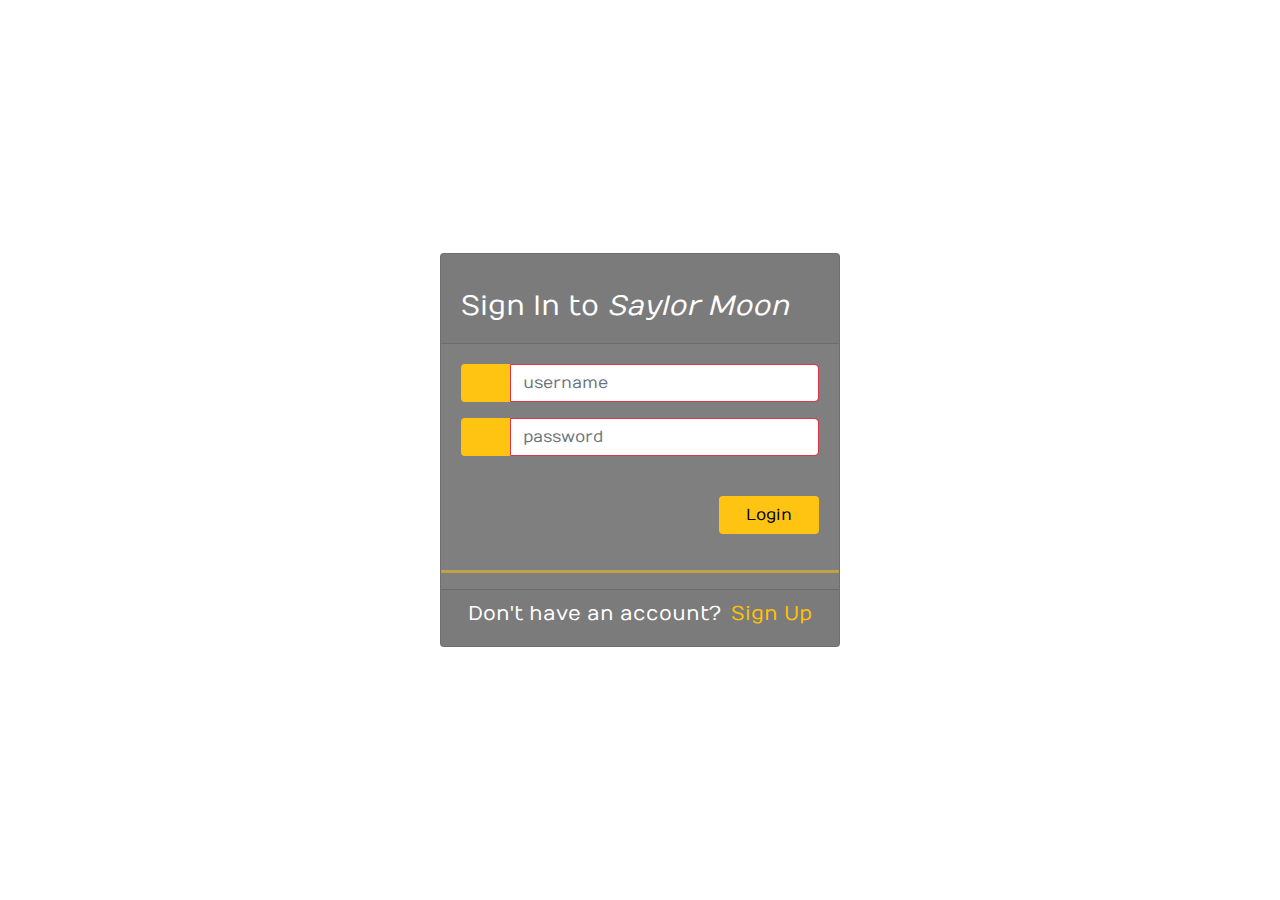
<file: src/main/resources/static/index.html>
<!DOCTYPE html>
<html lang="es">

<head>
    <meta charset="UTF-8">
    <meta http-equiv="X-UA-Compatible" content="IE=edge">
    <meta name="viewport" content="width=device-width, initial-scale=1.0">

    <title>Login Page</title>
    <!--Made with love by Mutiullah Samim -->
    <link href="//maxcdn.bootstrapcdn.com/bootstrap/4.1.1/css/bootstrap.min.css" rel="stylesheet" id="bootstrap-css">
    <!--Bootsrap 4 CDN-->
    <link rel="stylesheet" href="https://stackpath.bootstrapcdn.com/bootstrap/4.1.3/css/bootstrap.min.css"
        integrity="sha384-MCw98/SFnGE8fJT3GXwEOngsV7Zt27NXFoaoApmYm81iuXoPkFOJwJ8ERdknLPMO" crossorigin="anonymous">

    <!--Fontawesome CDN-->
    <link rel="stylesheet" href="https://use.fontawesome.com/releases/v5.3.1/css/all.css"
        integrity="sha384-mzrmE5qonljUremFsqc01SB46JvROS7bZs3IO2EmfFsd15uHvIt+Y8vEf7N7fWAU" crossorigin="anonymous">

    <!--Custom styles-->
    <link rel="stylesheet" type="text/css" href="./assets/css/styles.css">
</head>

<body onload="ponerNombre()">
    <div class="container">
        <div class="d-flex justify-content-center h-100">
            <div class="card" style="height: auto !important; width: 400px; ">
                <div class="card-header">
                    <br>
                    <h3>Sign In to <i>Saylor Moon</i></h3>
                </div>
                <div class="card-body">
                    <form id="frmlogin" class="was-validated">

                        <div class="input-group form-group">
                            <div class="input-group-prepend">
                                <span class="input-group-text"><i class="fas fa-at"></i></span>
                            </div>
                            <input type="email" class="form-control" placeholder="username" aria-describedby="emailHelp"
                                id="email" required>
                        </div>

                        <div class="input-group form-group">
                            <div class="input-group-prepend">
                                <span class="input-group-text"><i class="fas fa-key"></i></span>
                            </div>
                            <input type="password" class="form-control" id="pass" placeholder="password" required>
                        </div>
                        <br>
                        <div class="d-none text-center text-danger" id="bad-request">
                            <p>
                                La combinacion de correo electronico/contraseña que has introducido es incorrecta.
                            </p>
                        </div>
                        <div class="form-group">
                            <input type="submit" value="Login" class="btn float-right login_btn">
                        </div>
                    </form>
                </div>

                <hr style="border-color:  #FFC312; border-width: 3px; opacity: 50%; ">

                <div class="card-footer">
                    <div class="d-flex justify-content-center links">
                        <h5>
                            Don't have an account?
                            <a href="SingUp.html" class="text-warning">
                                Sign Up
                            </a>
                            <br>
                        </h5>

                    </div>
                </div>
            </div>
        </div>
    </div>



    <script src="//maxcdn.bootstrapcdn.com/bootstrap/4.1.1/js/bootstrap.min.js"></script>
    <script src="//cdnjs.cloudflare.com/ajax/libs/jquery/3.2.1/jquery.min.js"></script>
    <!------ Include the above in your HEAD tag ---------->
    <script src="./assets/js/Custome/index.js"></script>

    <script src="assets/js/Custome/nombre.js"></script>

    <script type="text/javascript">
        window.onload = ponerNombre();
    </script>

</body>

</html>
</file>
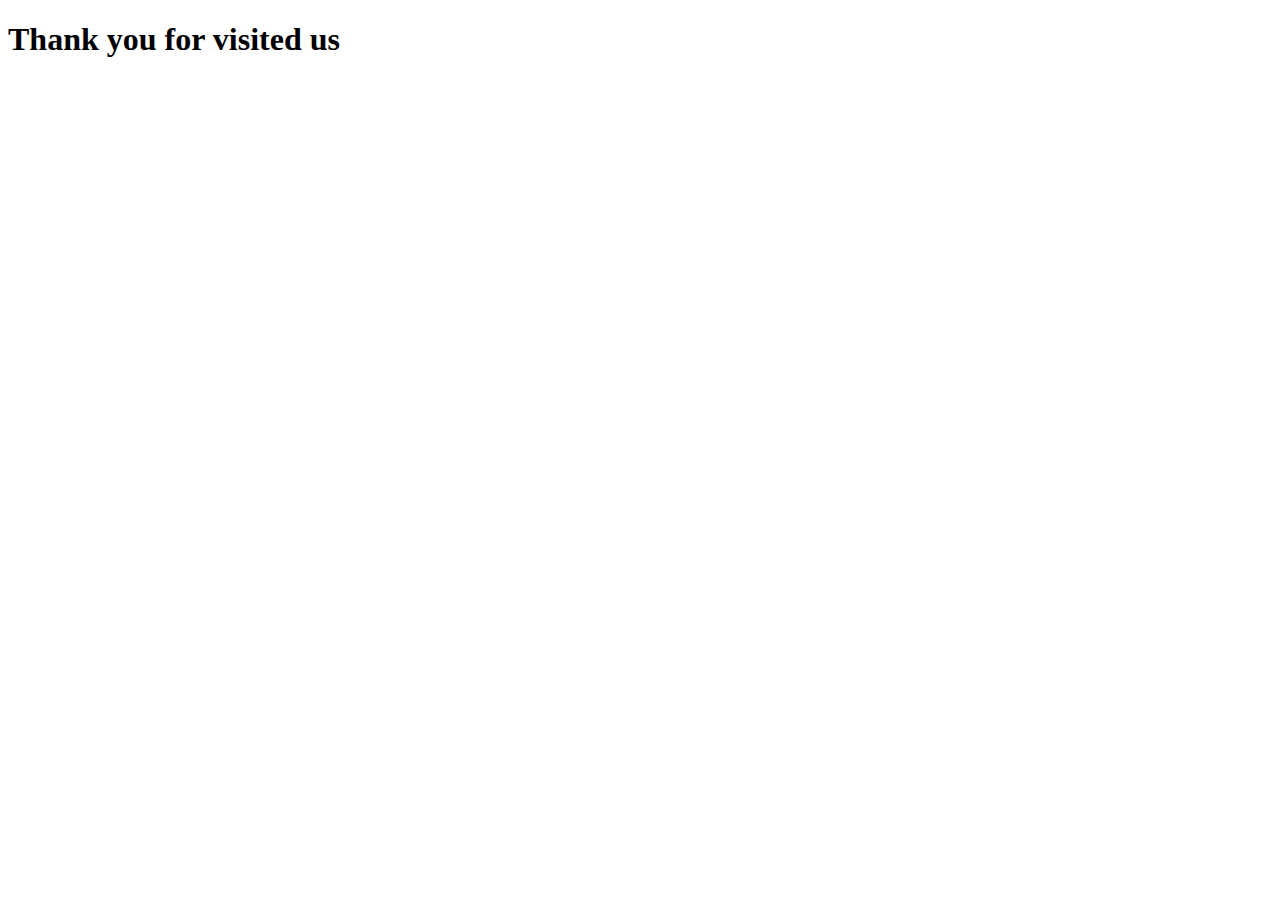
<file: src/main/resources/static/Logout.html>
<!DOCTYPE html>
<html lang="es">

<head>
  <meta charset="UTF-8">
  <meta http-equiv="X-UA-Compatible" content="IE=edge">
  <meta name="viewport" content="width=device-width, initial-scale=1.0">
  <META HTTP-EQUIV="REFRESH" CONTENT="1; URL=/index.html">
  <title>Logout Page</title>

</head>

<body>

  <h1>Thank you for visited us</h1>

</body>

</html>
</file>
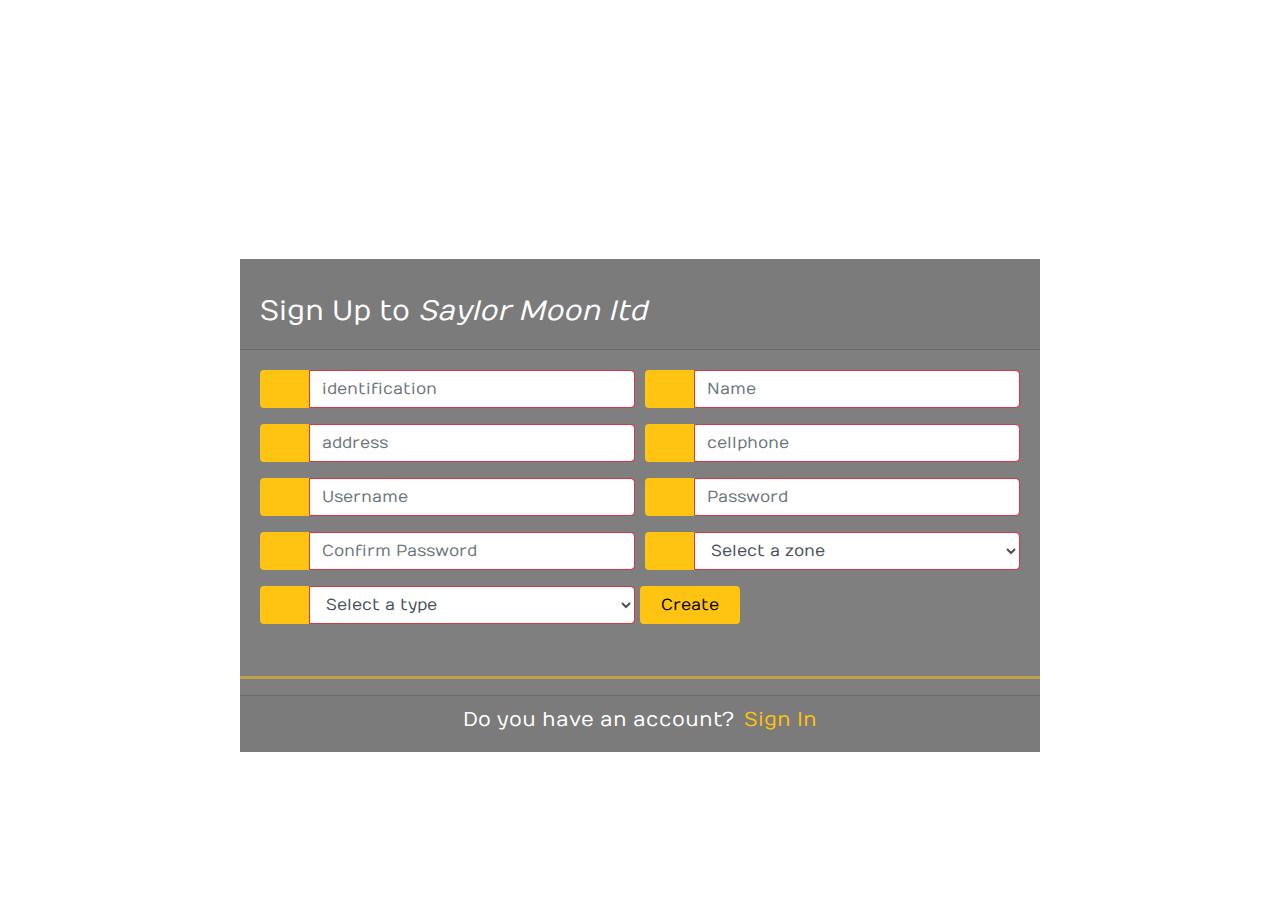
<file: src/main/resources/static/SingUp.html>
<!DOCTYPE html>
<html lang="es">

<head>
    <meta charset="UTF-8">
    <meta http-equiv="X-UA-Compatible" content="IE=edge">
    <meta name="viewport" content="width=device-width, initial-scale=1.0">

    <title>Sing Up</title>
    <!--Made with love by Mutiullah Samim -->

    <link href="//maxcdn.bootstrapcdn.com/bootstrap/4.1.1/css/bootstrap.min.css" rel="stylesheet" id="bootstrap-css">
    <!--Bootsrap 4 CDN-->
    <link rel="stylesheet" href="https://stackpath.bootstrapcdn.com/bootstrap/4.1.3/css/bootstrap.min.css"
        integrity="sha384-MCw98/SFnGE8fJT3GXwEOngsV7Zt27NXFoaoApmYm81iuXoPkFOJwJ8ERdknLPMO" crossorigin="anonymous">

    <!--Fontawesome CDN-->
    <link rel="stylesheet" href="https://use.fontawesome.com/releases/v5.3.1/css/all.css"
        integrity="sha384-mzrmE5qonljUremFsqc01SB46JvROS7bZs3IO2EmfFsd15uHvIt+Y8vEf7N7fWAU" crossorigin="anonymous">

    <!--Custom styles-->
    <link rel="stylesheet" type="text/css" href="./assets/css/styles.css">
</head>

<body onload="ponerNombre()">
    <div class="container">
        <div class="d-flex justify-content-center ">
            <div class="card-sing-up" style="height: auto !important; width: 800px; margin-top: 10%!important">
                <div class="card-header">
                    <br>
                    <h3>Sign Up to <i>Saylor Moon ltd</i></h3>
                </div>
                <div class="card-body">
                    <form id="frmSignUp" action="" method="" class="was-validated" data-toggle="validator">
                        <div class="row">
                            <div class="responsive">
                                <div id="form" class="col-12 col-sm-12	col-md-12 col-lg-12	col-xl-12">
                                    <div class="form-row">

                                        <!-- <div class="input-group form-group col-6 col-sm-6 col-md-6 col-lg-6	col-xl-6">
                                            <div class="input-group-prepend">
                                                <span class="input-group-text"><i class="fas fa-hashtag"></i></span>
                                            </div>
                                            <input type="number" class="form-control" placeholder="id" id="id"
                                                minlength="5" placeholder="Type your Id" required>
                                        </div> -->

                                        <div class="input-group form-group col-6 col-sm-6 col-md-6 col-lg-6	col-xl-6">
                                            <div class="input-group-prepend">
                                                <span class="input-group-text"><i class="fas fa-id-card"></i></span>
                                            </div>
                                            <input type="text" class="form-control" placeholder="identification"
                                                id="identification" minlength="5" placeholder="Type your Identification"
                                                onchange="validateIdentificacion_()" required>
                                        </div>

                                        <div class="input-group form-group col-6 col-sm-6 col-md-6 col-lg-6	col-xl-6">
                                            <div class="input-group-prepend">
                                                <span class="input-group-text"><i class="fas fa-user"></i></span>
                                            </div>
                                            <input type="text" class="form-control" placeholder="Name" id="name"
                                                minlength="5" onchange="validateName_()" required>
                                        </div>

                                        <div class="input-group form-group col-6 col-sm-6 col-md-6 col-lg-6	col-xl-6">
                                            <div class="input-group-prepend">
                                                <span class="input-group-text"><i
                                                        class="fas fa-map-marker-alt"></i></span>
                                            </div>
                                            <input type="text" class="form-control" placeholder="address" id="address"
                                                minlength="5" onchange="validateAddress_()" required>
                                        </div>

                                        <div class="input-group form-group col-6 col-sm-6 col-md-6 col-lg-6	col-xl-6">
                                            <div class="input-group-prepend">
                                                <span class="input-group-text"><i class="fas fa-mobile-alt"></i></span>
                                            </div>
                                            <input type="number" class="form-control" placeholder="cellphone"
                                                id="cellphone" minlength="5" onchange="validateCellPhone_()" required>
                                        </div>

                                        <div class="input-group form-group col-6 col-sm-6 col-md-6 col-lg-6	col-xl-6">
                                            <div class="input-group-prepend">
                                                <span class="input-group-text"><i class="fas fa-at"></i></span>
                                            </div>
                                            <input type="email" class="form-control" placeholder="Username"
                                                onchange="ValidateEmail_()" aria-describedby="emailHelp" id="email"
                                                minlength="5" required>
                                        </div>

                                        <div class="input-group form-group col-6 col-sm-6 col-md-6 col-lg-6	col-xl-6">
                                            <div class="input-group-prepend">
                                                <span class="input-group-text"><i class="fas fa-key"></i></span>
                                            </div>
                                            <input type="password" class="form-control" id="pass" placeholder="Password"
                                                onchange="validatePassword_()" maxlength="15" minlength="6" required>
                                        </div>

                                        <div class="input-group form-group col-6 col-sm-6 col-md-6 col-lg-6	col-xl-6">
                                            <div class="input-group-prepend">
                                                <span class="input-group-text"><i class="fas fa-key"></i></span>
                                            </div>
                                            <input type="password" class="form-control" id="passConfir"
                                                onchange="validatePassword_()" placeholder="Confirm Password"
                                                maxlength="15" minlength="6" required>
                                        </div>

                                        <div class="input-group form-group col-6 col-sm-6 col-md-6 col-lg-6	col-xl-6">
                                            <div class="input-group-prepend">
                                                <span class="input-group-text"><i class="fas fa-globe-asia"></i></span>
                                            </div>
                                            <select class="form-control" name="zone" id="zone" required>
                                                <option value="" selected>
                                                    Select a zone
                                                </option>
                                                <option value="COMUNA_1_NORTE">
                                                    COMUNA1 NORTE
                                                </option>
                                                <option value="COMUNA_2_NORTORIENTAL">
                                                    COMUNA 2 NORTORIENTAL
                                                </option>
                                                <option value="COMUNA_3_SAN_FRANCISCO"> COMUNA 3 SAN FRANCISCO</option>
                                                <option value="COMUNA_4_OCCIDENTAL">
                                                    COMUNA 4 OCCIENTAL
                                                </option>
                                                <option value="COMUNA_5_GARCIA_ROVIRA">
                                                    COMUNA 5 GARCIA ROVIRA
                                                </option>
                                                <option value="COMUNA_6_LA_CONCORDIA">
                                                    COMUNA 6 LA CONCORDIA
                                                </option>
                                                <option value="COMUNA_7_LA_CIUDADELA">
                                                    COMUNA 7 LA CIUDADELA
                                                </option>
                                                <option value="COMUNA_8_SUR_OCCIDENTE">
                                                    COMUNA 8 SUR OCCIDENTE
                                                </option>
                                                <option value="COMUNA_9_LA_PEDREGOSA">
                                                    COMUNA 9 LA PEDREGOSA
                                                </option>
                                                <option value="COMUNA_10_PROVENZA">
                                                    COMUNA 10 PROVENZA
                                                </option>
                                                <option value="COMUNA_11_SUR">
                                                    COMUNA 11 SUR
                                                </option>
                                                <option value="COMUNA_12_CABECERA_DEL_LLANO">
                                                    COMUNA 12 CABECERA DEL LLANO
                                                </option>
                                                <option value="COMUNA_13_ORIENTAL">
                                                    COMUNA 13 ORIENTAL
                                                </option>
                                                <option value="COMUNA_14_MORRORICO">
                                                    COMUNA 14 MORRORICO
                                                </option>
                                                <option value="COMUNA_15_CENTRO">
                                                    COMUNA 15 CENTRO
                                                </option>
                                                <option value="COMUNA_16_LAGOS_DEL_CACIQUE">
                                                    COMUNA 16 LAGOS DEL CACIQUE
                                                </option>
                                                <option value="COMUNA_17_MUTIS">
                                                    COMUNA 17 MUTIS
                                                </option>
                                            </select>
                                        </div>

                                        <div class="input-group form-group col-6 col-sm-6 col-md-6 col-lg-6	col-xl-6">
                                            <div class="input-group-prepend">
                                                <span class="input-group-text"><i class="fas fa-user-lock"></i></span>
                                            </div>
                                            <select class="form-control" name="type" id="type" required>
                                                <option value="" selected>
                                                    Select a type
                                                </option>
                                                <option value="ADM">
                                                    ADM
                                                </option>
                                                <option value="COORD">
                                                    COORD
                                                </option>
                                                <option value="ASE">ASE</option>
                                            </select>
                                        </div>

                                        <br>
                                        <div class="d-none text-center text-danger" id="diffPass">
                                            <p>
                                                Las contraseñas no coinciden
                                            </p>
                                        </div>
                                        <div class="d-none text-center text-danger" id="emailExis">
                                            <p>
                                                El correo electronico ya se encuentra registrado
                                            </p>
                                        </div>
                                        <div class="form-group">
                                            <input type="submit" value="Create" class="btn float-right login_btn">
                                        </div>
                                    </div>
                                </div>
                            </div>
                        </div>
                    </form>
                </div>

                <hr style="border-color:  #FFC312; border-width: 3px; opacity: 50%; ">

                <div class="card-footer">
                    <div class="d-flex justify-content-center links">
                        <h5>
                            Do you have an account?
                            <a href="index.html" class="text-warning">
                                Sign In
                            </a>
                            <br>
                        </h5>

                    </div>
                </div>
            </div>
        </div>
    </div>



    <script src="//maxcdn.bootstrapcdn.com/bootstrap/4.1.1/js/bootstrap.min.js"></script>
    <script src="//cdnjs.cloudflare.com/ajax/libs/jquery/3.2.1/jquery.min.js"></script>

    <!------ Include the above in your HEAD tag ---------->
    <script src="./assets/js/Custome/signUp.js"></script>
    <script src="./assets/js/Custome/Validator.js"></script>

    <script src="assets/js/Custome/nombre.js"></script>
</body>

</html>
</file>
<file: src/main/resources/static/assets/css/styles.css>
/* Made with love by Mutiullah Samim*/

@import url('https://fonts.googleapis.com/css?family=Numans');

html,body{
background-image: url('https://www.ppt-backgrounds.net/thumbs/black-wood-cinema-hd-graphic-ppt.jpeg');
background-size: cover;
background-repeat: no-repeat;
height: 100%;
font-family: 'Numans', sans-serif;
}

.container{
height: 100%;
align-content: center;
}

.card{
height: 390px;
margin-top: auto;
margin-bottom: auto;
width: 100%;
background-color: rgba(0,0,0,0.5) !important;
}

.card-sing-up{
    height: 480px;
    margin-top: auto;
    margin-bottom: auto;
    width: 100%;
    background-color: rgba(0,0,0,0.5) !important;
    }



.card-header h3{
color: white;
}

.input-group-prepend span{
width: 50px;
background-color: #FFC312;
color: black;
border:0 !important;
}

input:focus{
outline: 0 0 0 0  !important;
box-shadow: 0 0 0 0 !important;
}

.login_btn{
color: black;
background-color: #FFC312;
width: 100px;
}

.login_btn:hover{
color: black;
background-color: white;
}

.links{
color: white;
}

.links a{
margin-left: 4px;
}
</file>
